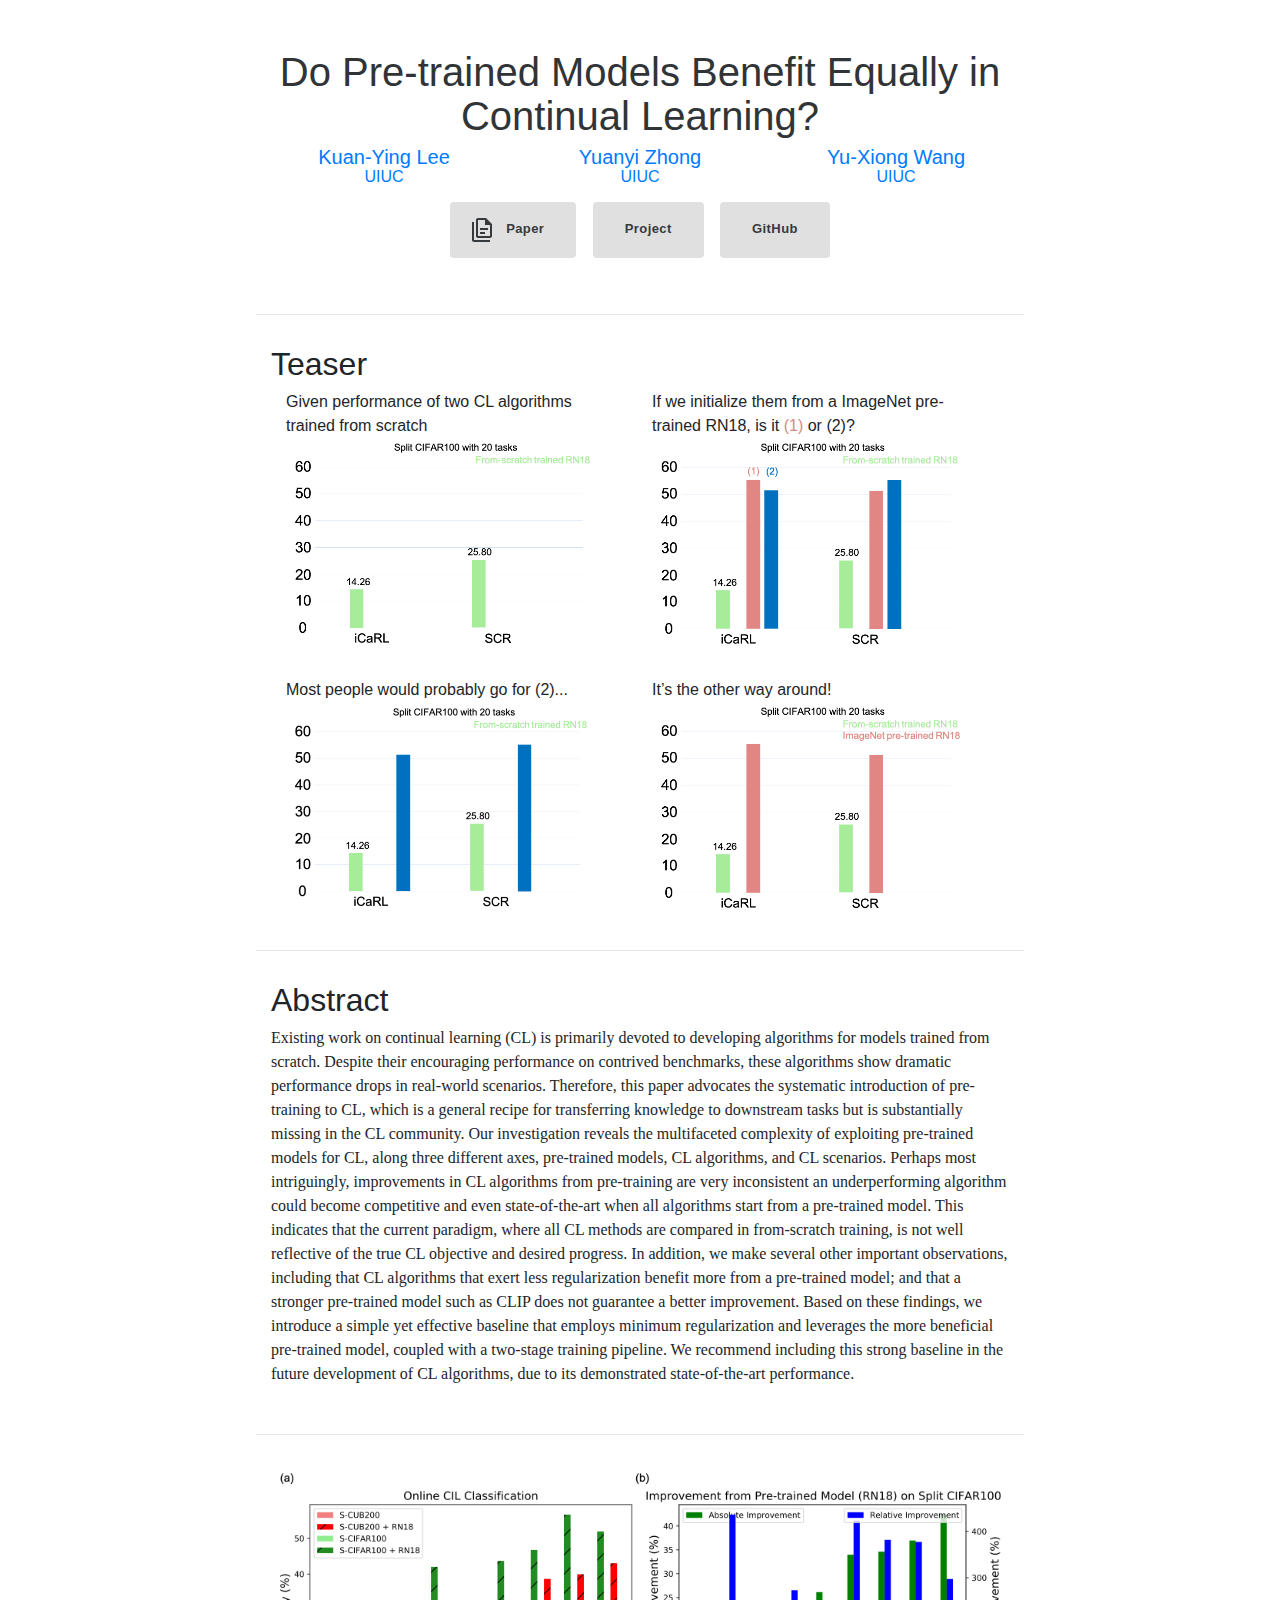
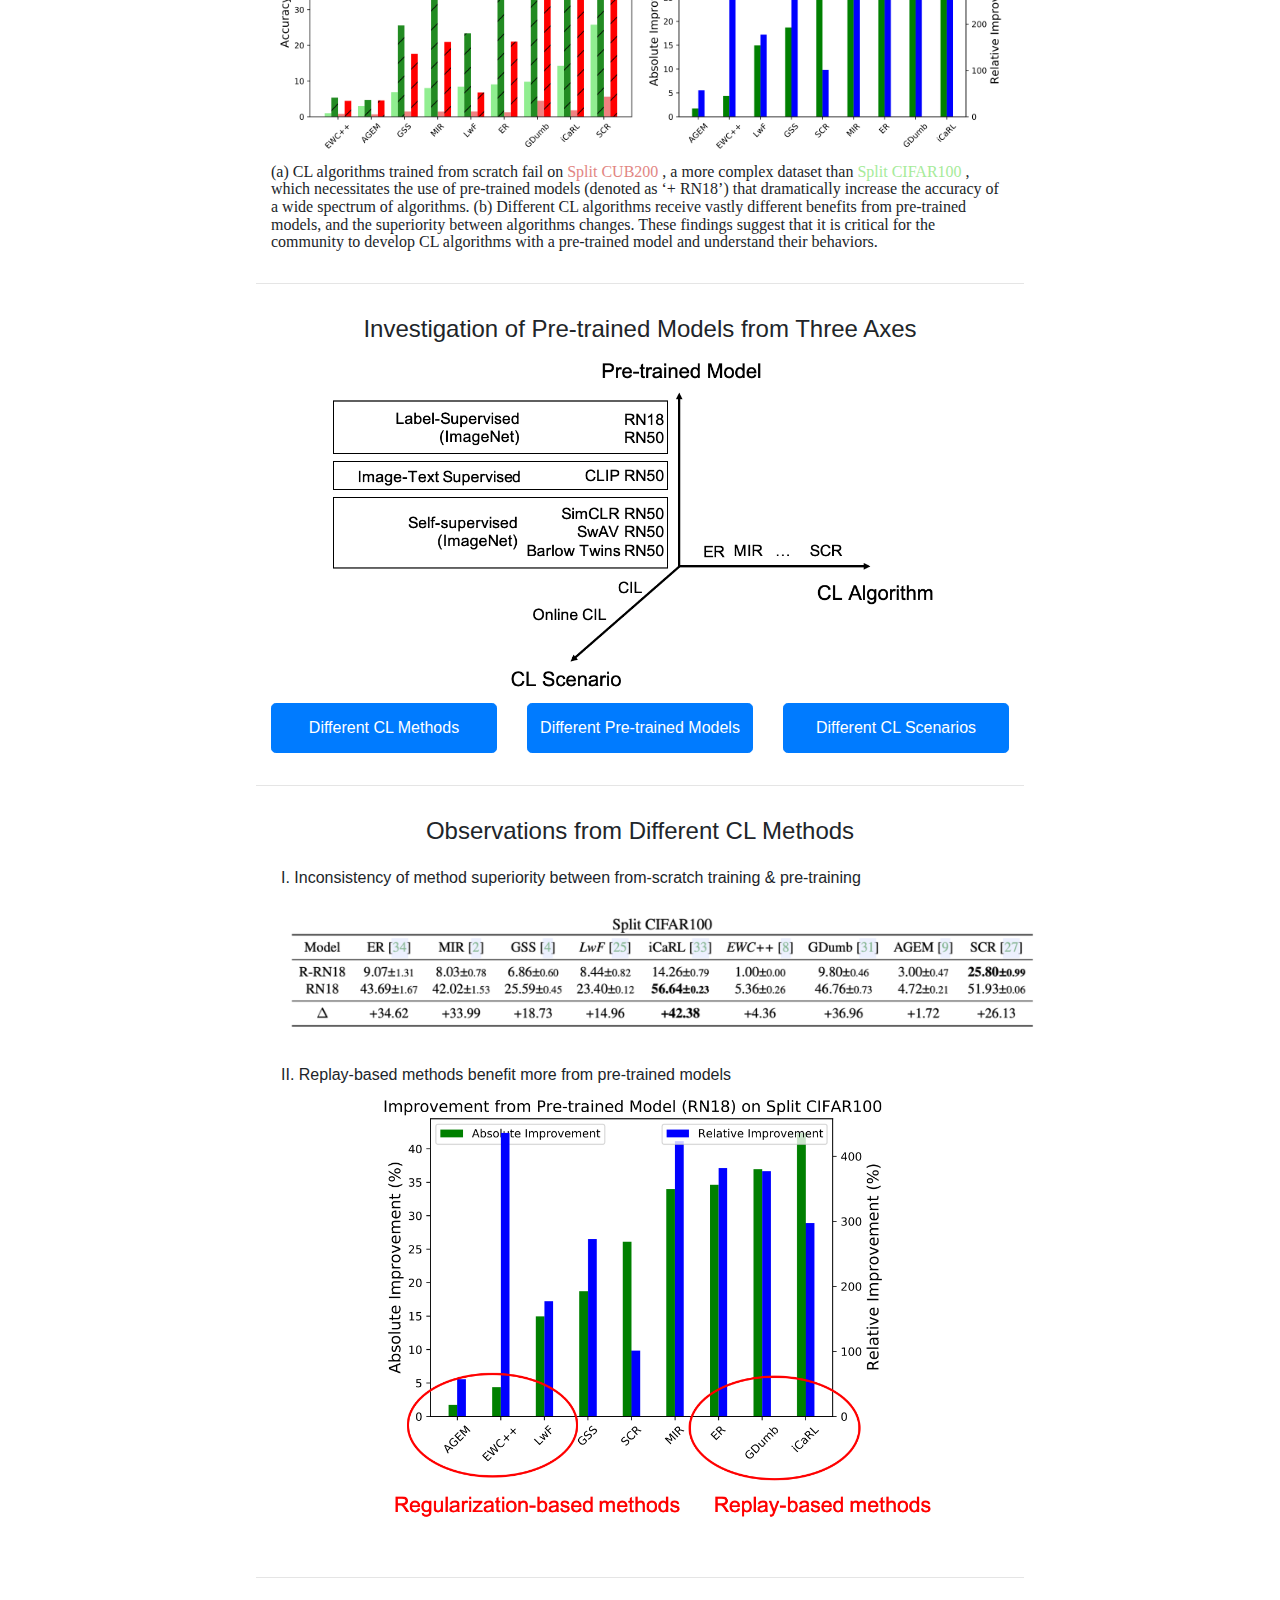
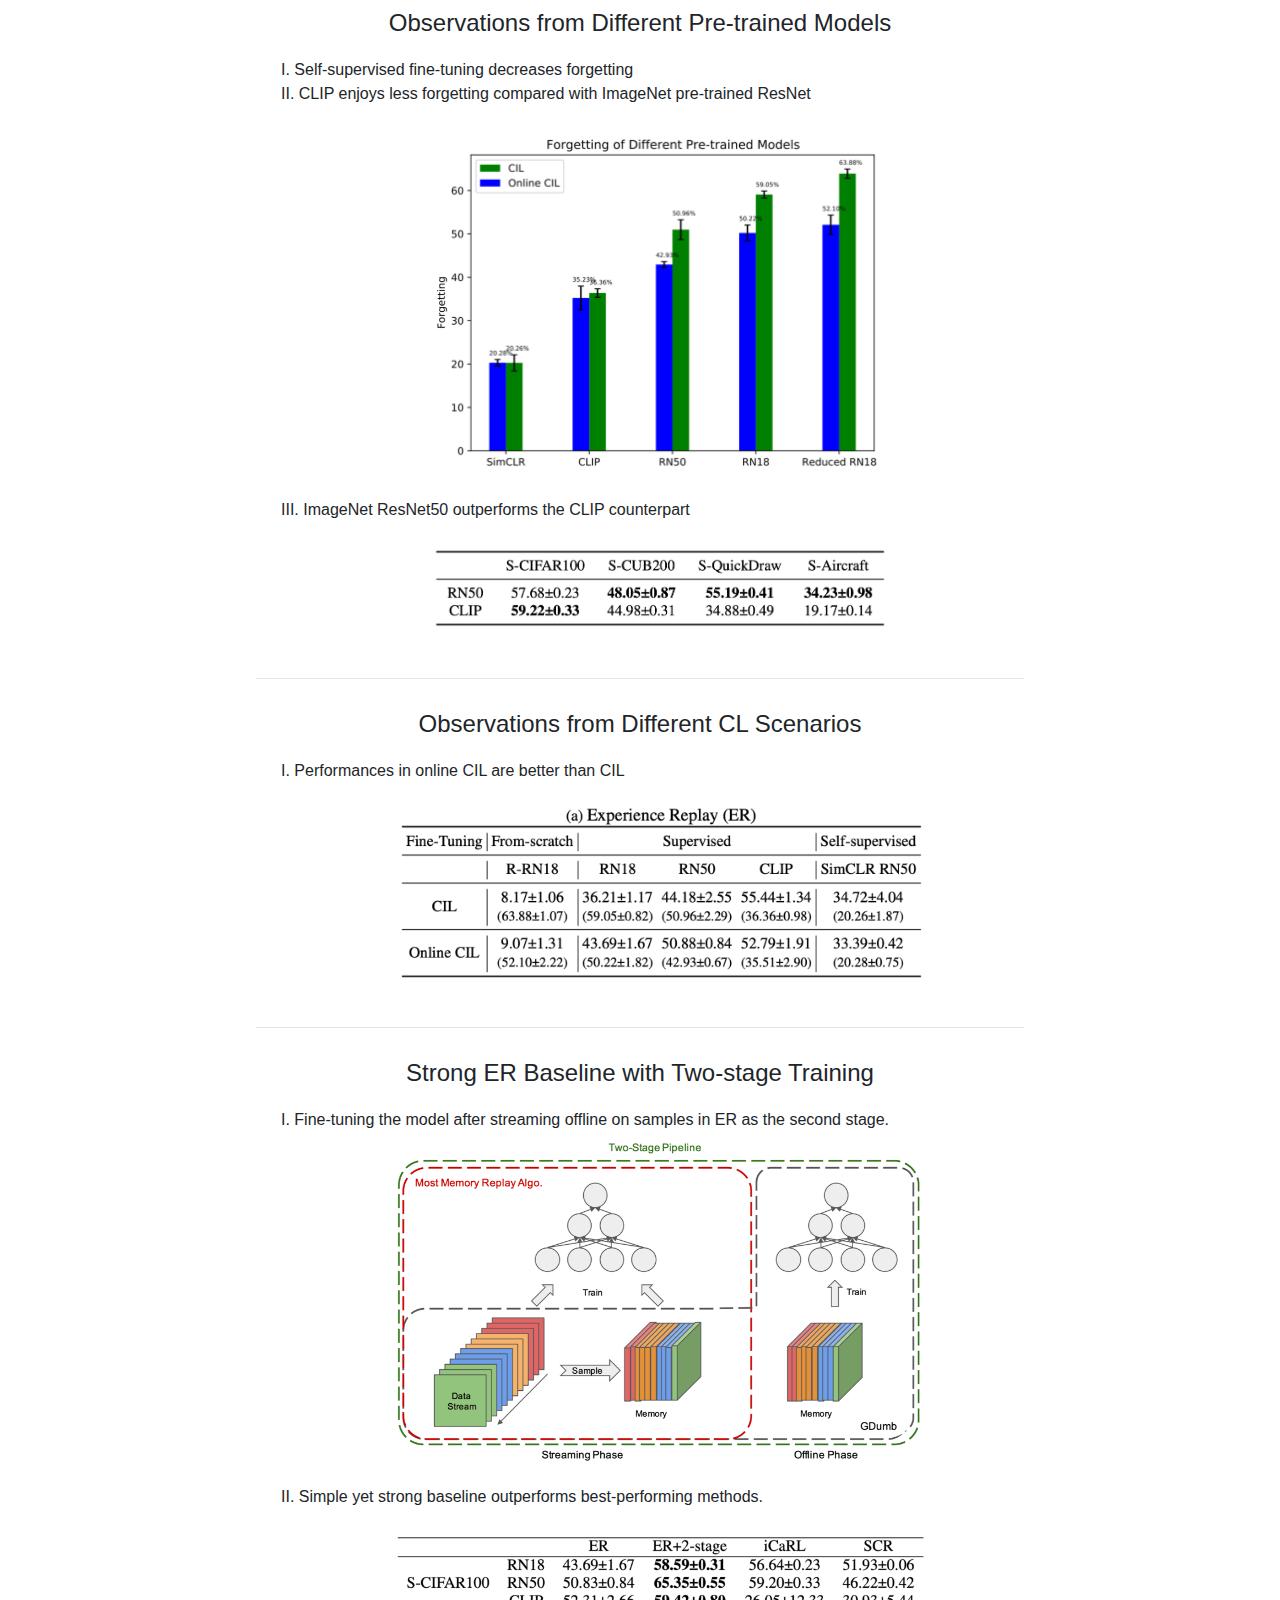
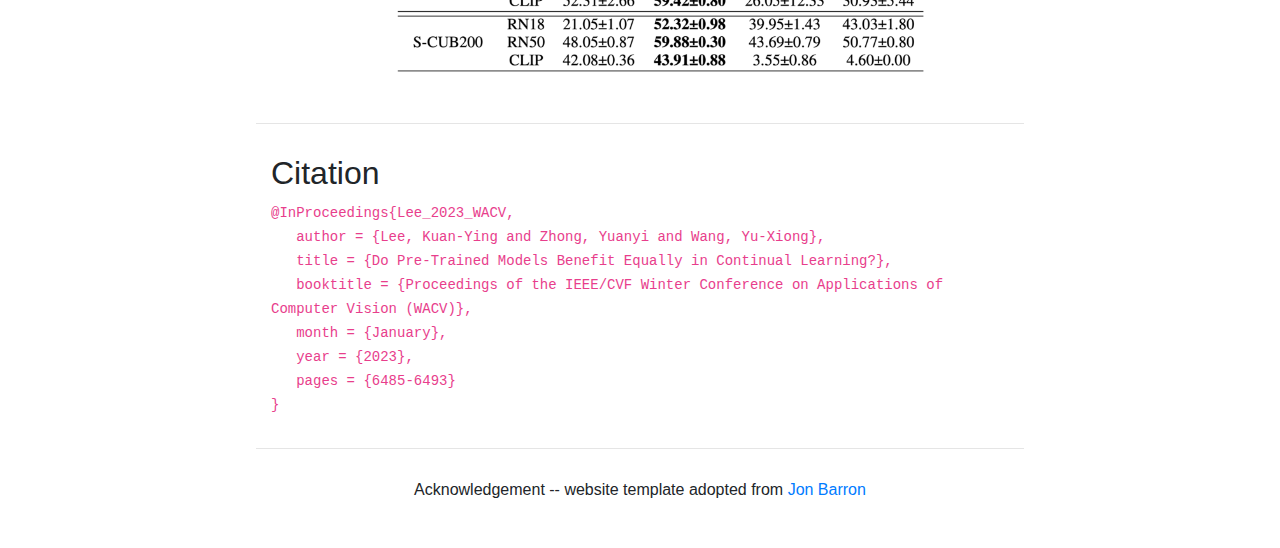
<file: publication/WACV23/index.html>
<!DOCTYPE html>
<html class=" w-mod-ix"><head><meta http-equiv="Content-Type" content="text/html; charset=UTF-8"><style>.wf-force-outline-none[tabindex="-1"]:focus{outline:none;}</style>

    <style>
        .center {
            display:block;
            margin-left: auto;
            margin-right: auto;
        }
        ol {
            list-style-type: upper-roman;
            list-style-position: inside;
        }
    </style>

    <!-- Google tag (gtag.js) -->
    <script async="" src="./pretrained_model_cl_files/js"></script>
    <script>
    window.dataLayer = window.dataLayer || [];
    function gtag(){dataLayer.push(arguments);}
    gtag('js', new Date());

    gtag('config', 'G-XB3PR2Y1TQ');
    </script>

    
    <meta name="viewport" content="width=device-width, initial-scale=1.0, shrink-to-fit=no">
    <title>Do Pre-trained Models Benefit Equally in Continual Learning?</title>
    <link rel="stylesheet" href="./pretrained_model_cl_files/bootstrap.min.css">
    <link href="./pretrained_model_cl_files/css" rel="stylesheet" type="text/css">
    <link rel="stylesheet" href="./pretrained_model_cl_files/Highlight-Clean.css">
    <link rel="stylesheet" href="./pretrained_model_cl_files/styles.css">

    <!-- <link rel="apple-touch-icon" sizes="180x180" href="https://dreamfusion3d.github.io/apple-touch-icon.png"> -->
    <!-- <link rel="icon" type="image/png" sizes="32x32" href="https://dreamfusion3d.github.io/favicon-32x32.png"> -->
    <!-- <link rel="icon" type="image/png" sizes="16x16" href="https://dreamfusion3d.github.io/favicon-16x16.png"> -->
    <!-- <link rel="manifest" href="https://dreamfusion3d.github.io/site.webmanifest"> -->

    <meta property="og:site_name" content="Do Pre-trained Models Benefit Equally in Continual Learning?">
    <meta property="og:type" content="video.other">
    <meta property="og:title" content="Do Pre-trained Models Benefit Equally in Continual Learning?">
    <meta property="og:description" content="Do Pre-trained Models Benefit Equally in Continual Learning?, 2023.">
    <!-- <meta property="og:url" content="https://dreamfusion3d.github.io/"> -->
    <!-- <meta property="og:image" content="https://dreamfusion3d.github.io/assets/images/dreamfusion_samples.png"> -->

    <!-- <meta property="article:publisher" content="https://dreamfusion3d.github.io/"> -->
    <!-- <meta name="twitter:card" content="summary_large_image"> -->
    <!-- <meta name="twitter:title" content="Do Pre-trained Models Benefit Equally in Continual Learning?"> -->
    <!-- <meta name="twitter:description" content="We combine neural rendering with a multi-modal text-to-2D image diffusion generative model to synthesize diverse 3D objects from text."> -->
    <!-- <meta name="twitter:url" content="https://dreamfusion3d.github.io/"> -->
    <!-- <meta name="twitter:image" content="https://dreamfusion3d.github.io/assets/images/dreamfusion_samples.png"> -->
    <!-- <meta name="twitter:site" content="" /> -->

    <script src="./pretrained_model_cl_files/video_comparison.js"></script>
    <script type="module" src="./pretrained_model_cl_files/model-viewer.min.js"></script>
</head>

<body data-new-gr-c-s-check-loaded="14.1086.0" data-gr-ext-installed="">
    <div class="highlight-clean" style="padding-bottom: 10px;">
        <div class="container" style="max-width: 768px;">
            <h1 class="text-center">Do Pre-trained Models Benefit Equally in Continual Learning?</h1>
        </div>
        <div class="container" style="max-width: 768px;">
            <div class="row authors">
                <div class="col-sm-4">
                    <h5 class="text-center"><a class="text-center" href="https://www.linkedin.com/in/eric-lee-7070a67b/">Kuan-Ying Lee</a></h5>
                    <h6 class="text-center"><a class="text-center" href="https://illinois.edu/">UIUC</a></h6>
                </div>
                <div class="col-sm-4">
                    <h5 class="text-center"><a class="text-center" href="https://www.linkedin.com/in/yuanyi-zhong/">Yuanyi Zhong</a></h5>
                    <h6 class="text-center"><a class="text-center" href="https://illinois.edu/">UIUC</a></h6>
                </div>
                <div class="col-sm-4">
                    <h5 class="text-center"><a class="text-center" href="https://yxw.web.illinois.edu/">Yu-Xiong Wang</a></h5>
                    <h6 class="text-center"><a class="text-center" href="https://illinois.edu/">UIUC</a></h6>
                </div>
            </div>    
        </div>
        <div class="buttons" style="margin-bottom: 8px;">
            <a class="btn btn-light" role="button" href="https://arxiv.org/abs/2210.15701">
                <svg style="width:24px;height:24px;margin-left:-12px;margin-right:12px" viewBox="0 0 24 24">
                    <path fill="currentColor" d="M16 0H8C6.9 0 6 .9 6 2V18C6 19.1 6.9 20 8 20H20C21.1 20 22 19.1 22 18V6L16 0M20 18H8V2H15V7H20V18M4 4V22H20V24H4C2.9 24 2 23.1 2 22V4H4M10 10V12H18V10H10M10 14V16H15V14H10Z"></path>
                </svg>Paper
            </a>
            <a class="btn btn-light" role="button" href="https://eric11220.github.io/publication/WACV23/">
                <svg style="visibility:hidden;width:0px;height:24px;margin-left:-12px;margin-right:12px" width="0px" height="24px" viewBox="0 0 375 531">
                    <polygon stroke="#000000" points="0.5,0.866 459.5,265.87 0.5,530.874 "></polygon>
                </svg>Project
            </a>
            <a class="btn btn-light" role="button" href="https://github.com/eric11220/pretrained-models-in-CL">
                <svg style="visibility:hidden;width:0px;height:24px;margin-left:-12px;margin-right:12px" width="0px" height="24px" viewBox="0 0 375 531">
                    <polygon stroke="#000000" points="0.5,0.866 459.5,265.87 0.5,530.874 "></polygon>
                </svg>GitHub
            </a>
        </div>
    </div>
    <hr class="divider">
    <div class="container" style="max-width: 768px;">
        <h2><b>Teaser</b></h2>
        <div>
            <div class="col-md-12" style="display:inline-block; width:49%">
                Given performance of two CL algorithms trained from scratch
            </div>
            <div class="col-md-12" style="display:inline-block; width:49%">
                If we initialize them from a ImageNet pre-trained RN18, <b>is it <span style="color:rgb(212,138,134);">(1)</span> or <span tyle="color:rgb(47,111,186);">(2)</span>?</b>
            </div>
        </div>
        <div>
            <div class="col-md-12" style="display:inline-block; width:49%">
                <img style="display:inline-block;" width="100%%" src="images/context1.png">
            </div>
            <div class="col-md-12" style="display:inline-block; width:49%">
                <img style="display:inline-block;" width="100%%" src="images/question1.png">
            </div>
        </div>
        <br>
        <div>
            <div class="col-md-12" style="display:inline-block; width:49%">
                Most people would probably go for <span tyle="color:rgb(47,111,186);">(2)</span>... 
            </div>
            <div class="col-md-12" style="display:inline-block; width:49%">
                It’s the other way around!
            </div>
        </div>
        <div>
            <div class="col-md-12" style="display:inline-block; width:49%">
                <img style="display:inline-block;" width="100%%" src="images/common1.png">
            </div>
            <div class="col-md-12" style="display:inline-block; width:49%">
                <img style="display:inline-block;" width="100%%" src="images/answer1.png">
            </div>
        </div>
    </div>
    <hr class="divider">
    <div class="container" style="max-width: 768px;">
        <div class="row">
            <div class="col-md-12">
                <h2>Abstract</h2>
                <p>
                    <!-- <strong> -->
                        Existing work on continual learning (CL) is primarily devoted to developing algorithms for models trained from scratch. Despite their encouraging performance on contrived benchmarks, these algorithms show dramatic performance drops in real-world scenarios. Therefore, this paper advocates the systematic introduction of pre-training to CL, which is a general recipe for transferring knowledge to downstream tasks but is substantially missing in the CL community. Our investigation reveals the multifaceted complexity of exploiting pre-trained models for CL, along three different axes, pre-trained models, CL algorithms, and CL scenarios. Perhaps most intriguingly, improvements in CL algorithms from pre-training are very inconsistent an underperforming algorithm could become competitive and even state-of-the-art when all algorithms start from a pre-trained model. This indicates that the current paradigm, where all CL methods are compared in from-scratch training, is not well reflective of the true CL objective and desired progress. In addition, we make several other important observations, including that CL algorithms that exert less regularization benefit more from a pre-trained model; and that a stronger pre-trained model such as CLIP does not guarantee a better improvement. Based on these findings, we introduce a simple yet effective baseline that employs minimum regularization and leverages the more beneficial pre-trained model, coupled with a two-stage training pipeline. We recommend including this strong baseline in the future development of CL algorithms, due to its demonstrated state-of-the-art performance.
                    <!-- </strong> -->
                </p>
            </div>
        </div>
    </div>
    <hr class="divider">
    <div class="container" style="max-width: 768px;">
        <div class="row" style="padding: 0px 15px 0px 15px;">
            <div>
                <img src="images/teaser.png" alt="Benefits from pre-trained models vary dramatically depening on different CL methods." style="max-width: 100%;">
            </div>
            <!-- <div class="col-md-6 col-sm-6 my-auto" style="float: left;"> -->
            <h6 class="caption">(a) CL algorithms trained from scratch fail on <span style="color:rgb(226,134,131);"> Split CUB200 </span>, a more complex dataset than <span style="color:rgb(166,235,153);"> Split CIFAR100 </span>, which necessitates the use of pre-trained models (denoted as ‘+ RN18’) that dramatically increase the accuracy of a wide spectrum of algorithms. (b) Different CL algorithms receive vastly different benefits from pre-trained models, and the superiority between algorithms changes. These findings suggest that it is critical for the community to develop CL algorithms with a pre-trained model and understand their behaviors. </h6>
            <!-- </div> -->
        </div>
    </div>
    <hr class="divider">
    <div class="container" style="max-width: 768px;">
        <div class="row">
            <div class="col-md-12">
                <h4 class="text-center">Investigation of Pre-trained Models from Three Axes</h4>
            </div>
            <div>
                <img class="center" src="images/axes.png" alt="Different models, different CL methods, and different CL scenarios for investigation" style="max-width: 80%;">
            </div>
            <div class='col-4'>
                <a href="#diff_methods" class="btn btn-primary btn-lg btn-search" style="font-size: min(2vw, 16px); padding: 12px 0px 12px 0px;">
                    Different CL Methods
                </a>
            </div>
            <div class='col-4'>
                <a href="#diff_models" class="btn btn-primary btn-lg btn-search" style="font-size: min(2vw, 16px); padding: 12px 0px 12px 0px;">
                    Different Pre-trained Models
                </a>
            </div>
            <div class='col-4'>
                <a href="#diff_scenarios" class="btn btn-primary btn-lg btn-search" style="font-size: min(2vw, 16px); padding: 12px 0px 12px 0px;">
                    Different CL Scenarios
                </a>
            </div>
        </div>
    </div>
    <hr class="divider">
    <div class="container" style="max-width: 768px;">
        <div class="row">
            <div class="col-md-12">
                <a id="diff_methods"><h4 class="text-center">Observations from Different CL Methods</h4></a>
            </div>

            <br><br><div class="row">
                <ol>
                    <li>Inconsistency of method superiority between from-scratch training & pre-training
                    <br><br>
                    <img class="center" src="images/inconsistency.png" alt="Rankings between CL methods change when a pre-trained model is deployed" style="max-width: 100%;">
                    <br>
                    <li>Replay-based methods benefit more from pre-trained models
                    <br>
                    <img class="center" src="images/replay_benefits_more.png" alt="Replay-based methods benefit more from a pre-trained model" style="max-width: 75%;">
                </ol>
            </div>

        </div>
    </div>
    <hr class="divider">

    <div class="container" style="max-width: 768px;">
        <div class="row">
            <div class="col-md-12">
                <a id="diff_models"><h4 class="text-center">Observations from Different Pre-trained Models</h4></a>
            </div>

            <br><br><div class="row">
                <ol>
                    <li>Self-supervised fine-tuning decreases forgetting
                    <br>
                    <li>CLIP enjoys less forgetting compared with ImageNet pre-trained ResNet
                    <br><br>
                    <img class="center" src="images/forgetting.png" alt="" style="max-width: 60%;">

                    <br>

                    <li>ImageNet ResNet50 outperforms the CLIP counterpart
                    <br><br>
                    <img class="center" src="images/clip_vs_imagenet.png" alt="" style="max-width: 60%;">
                </ol>
            </div>

        </div>
    </div>
    <hr class="divider">

    <div class="container" style="max-width: 768px;">
        <div class="row">
            <div class="col-md-12">
                <a id="diff_scenarios"><h4 class="text-center">Observations from Different CL Scenarios</h4></a>
            </div>

            <br><br><div class="row">
                <ol>
                    <li>Performances in online CIL are better than CIL
                    <br><br>
                    <img class="center" src="images/online_cil_better.png" alt="Rankings between CL methods change when a pre-trained model is deployed" style="max-width: 70%;">
                </ol>
            </div>

        </div>
    </div>
    <hr class="divider">

    <div class="container" style="max-width: 768px;">
        <div class="row">
            <div class="col-md-12">
                <h4 class="text-center">Strong ER Baseline with Two-stage Training</h4>
            </div>

            <br><br><div class="row">
                <ol>
                    <li>Fine-tuning the model after streaming offline on samples in ER as the second stage.
                    <br>
                    <img class="center" src="images/two_stage.png" alt="" style="max-width: 70%;">

                    <br>
                    <li>Simple yet strong baseline outperforms best-performing methods.
                    <br><br>
                    <img class="center" src="images/strong_baseline.png" alt="" style="max-width: 70%;"> 
                </ol>
            </div>

        </div>
    </div>
    <hr class="divider">

    <!-- Citation -->
    <div class="container" style="max-width: 768px;">
        <div class="row">
            <div class="col-md-12">
                <h2>Citation</h2>
                <code>
                @InProceedings{Lee_2023_WACV,<br>
                    &nbsp;&nbsp; author    = {Lee, Kuan-Ying and Zhong, Yuanyi and Wang, Yu-Xiong},<br>
                    &nbsp;&nbsp; title     = {Do Pre-Trained Models Benefit Equally in Continual Learning?},<br>
                    &nbsp;&nbsp; booktitle = {Proceedings of the IEEE/CVF Winter Conference on Applications of Computer Vision (WACV)},<br>
                    &nbsp;&nbsp; month     = {January},<br>
                    &nbsp;&nbsp; year      = {2023},<br>
                    &nbsp;&nbsp; pages     = {6485-6493}<br>
                }</code>
            </div>
        </div>
    </div>

    <hr class="divider">
    <div class="container" style="max-width: 768px;">
        <h6 class="text-center">Acknowledgement -- website template adopted from <a class="text-center" href="https://jonbarron.info/">Jon Barron</a></h6>
    </div>

    <script src="./pretrained_model_cl_files/polyfill.js"></script>
    <script src="./pretrained_model_cl_files/yall.js"></script>
    <script>
        yall(
            {
                observeChanges: true
            }
        );
    </script>
    <script src="./pretrained_model_cl_files/scripts.js"></script>
    <script src="./pretrained_model_cl_files/jquery.min.js"></script>
    <script src="./pretrained_model_cl_files/bootstrap.bundle.min.js"></script>
    <script src="./pretrained_model_cl_files/webflow.fd002feec.js"></script>
    <!-- Import the component -->


</body><grammarly-desktop-integration data-grammarly-shadow-root="true"></grammarly-desktop-integration></html>
</file>
<file: publication/WACV23/pretrained_model_cl_files/Highlight-Clean.css>
.highlight-clean {
  color: #313437;
  background-color: #fff;
  padding: 50px 0;
}

.highlight-clean p {
  color: #7d8285;
}

.highlight-clean h2 {
  font-weight: bold;
  margin-bottom: 25px;
  line-height: 1.5;
  padding-top: 0;
  margin-top: 0;
  color: inherit;
}

.highlight-clean .intro {
  font-size: 16px;
  max-width: 500px;
  margin: 0 auto 25px;
}

.highlight-clean .buttons {
  text-align: center;
}

.highlight-clean .buttons .btn {
  padding: 16px 32px;
  margin: 6px;
  border: none;
  background: none;
  box-shadow: none;
  text-shadow: none;
  opacity: 0.90;
  /*text-transform: uppercase;*/
  font-weight: bold;
  font-size: 13px;
  letter-spacing: 0.4px;
  line-height: 1;
  outline: none;
  background-color: #ddd;
}

.highlight-clean .buttons .btn:hover {
  opacity: 1;
}

.highlight-clean .buttons .btn:active {
  transform: translateY(1px);
}

.highlight-clean .buttons .btn-primary {
  background-color: #055ada;
  color: #fff;
}

body {
  font-family: 'Source Sans Pro', sans-serif;
  padding-bottom: 50px;
}
</file>
<file: publication/WACV23/pretrained_model_cl_files/styles.css>
.video-container {
	position:relative;
	padding-bottom:56.25%;
	padding-top:30px;
	height:0;
	overflow:hidden;
}

.video-container iframe, .video-container object, .video-container embed {
	position:absolute;
	top:0;
	left:0;
	width:100%;
	height:100%;
}

@font-face {
    font-family: webflow-icons;
    src: url("[data-uri]") format('truetype');
    font-weight: 400;
    font-style: normal
}

[class*=" w-icon-"],
[class^=w-icon-] {
    font-family: webflow-icons !important;
    speak: none;
    font-style: normal;
    font-weight: 400;
    font-variant: normal;
    text-transform: none;
    line-height: 1;
    -webkit-font-smoothing: antialiased;
    -moz-osx-font-smoothing: grayscale
}

.w-icon-slider-right:before {
    content: "\e600";
    color: white;
    text-shadow: 2px 0 0 #000, 0 -2px 0 #000, 0 2px 0 #000, -2px 0 0 #000;
}

.w-icon-slider-left:before {
    content: "\e601";
    color: white;
    text-shadow: 2px 0 0 #000, 0 -2px 0 #000, 0 2px 0 #000, -2px 0 0 #000;
}

.w-icon-nav-menu:before {
    content: "\e602"
}

.w-icon-arrow-down:before,
.w-icon-dropdown-toggle:before {
    content: "\e603"
}

.w-icon-file-upload-remove:before {
    content: "\e900"
}

.w-icon-file-upload-icon:before {
    content: "\e903"
}

.w-background-video {
    position: relative;
    overflow: hidden;
    height: 500px;
    color: #fff
}

.w-background-video>video {
    background-size: cover;
    background-position: 50% 50%;
    position: absolute;
    margin: auto;
    width: 100%;
    height: 100%;
    right: -100%;
    bottom: -100%;
    top: -100%;
    left: -100%;
    object-fit: cover;
    z-index: -100
}

.w-background-video>video::-webkit-media-controls-start-playback-button {
    display: none !important;
    -webkit-appearance: none
}

.w-slider {
    position: relative;
    /* height: 300px; */
    text-align: center;
    background: #ddd;
    clear: both;
    -webkit-tap-highlight-color: transparent;
    tap-highlight-color: rgba(0, 0, 0, 0);
}

.w-slider-mask {
    position: relative;
    display: block;
    overflow: hidden;
    z-index: 1;
    left: 0;
    right: 0;
    height: 100%;
    white-space: nowrap
}

.w-slide {
    position: relative;
    display: inline-block;
    vertical-align: top;
    width: 100%;
    height: 98%;
    padding-bottom: 30px;
    white-space: normal;
    text-align: left
}

.w-slider-nav {
    position: absolute;
    z-index: 100;
    top: auto;
    right: 0;
    bottom: 0;
    left: 0;
    margin: auto;
    padding-top: 10px;
    height: 40px;
    text-align: center;
    -webkit-tap-highlight-color: transparent;
    tap-highlight-color: rgba(0, 0, 0, 0)
}

.w-slider-nav.w-round>div {
    border-radius: 100%
}

.w-slider-nav.w-num>div {
    width: auto;
    height: auto;
    padding: .2em .5em;
    font-size: inherit;
    line-height: inherit
}

.w-slider-nav.w-shadow>div {
    box-shadow: 0 0 3px rgba(51, 51, 51, .4)
}

.w-slider-nav-invert {
    color: #fff
}

.w-slider-nav-invert>div {
    background-color: rgba(34, 34, 34, .4)
}

.w-slider-nav-invert>div.w-active {
    background-color: #222
}

.w-slider-dot {
    position: relative;
    display: inline-block;
    width: 1em;
    height: 1em;
    background-color: rgba(255, 255, 255, .4);
    cursor: pointer;
    margin: 0 3px .5em;
    transition: background-color .1s, color .1s
}

.w-slider-dot.w-active {
    background-color: #fff
}

.w-slider-dot:focus {
    outline: 0;
    box-shadow: 0 0 0 2px #fff
}

.w-slider-dot:focus.w-active {
    box-shadow: none
}

.w-slider-arrow-left,
.w-slider-arrow-right {
    position: absolute;
    width: 80px;
    top: 0;
    right: 0;
    bottom: 0;
    left: 0;
    margin: auto;
    cursor: pointer;
    overflow: hidden;
    color: #fff;
    font-size: 40px;
    -webkit-tap-highlight-color: transparent;
    tap-highlight-color: rgba(0, 0, 0, 0);
    -webkit-user-select: none;
    -moz-user-select: none;
    -ms-user-select: none;
    user-select: none
}

.w-slider-arrow-left [class*=' w-icon-'],
.w-slider-arrow-left [class^=w-icon-],
.w-slider-arrow-right [class*=' w-icon-'],
.w-slider-arrow-right [class^=w-icon-] {
    position: absolute
}

.w-slider-arrow-left:focus,
.w-slider-arrow-right:focus {
    outline: 0
}

.w-slider-arrow-left {
    z-index: 3;
    right: auto
}

.w-slider-arrow-right {
    z-index: 4;
    left: auto
}

.w-icon-slider-left,
.w-icon-slider-right {
    top: 0;
    right: 0;
    bottom: 0;
    left: 0;
    margin: auto;
    width: 1em;
    height: 1em
}

.w-slider-aria-label {
    border: 0;
    clip: rect(0 0 0 0);
    height: 1px;
    margin: -1px;
    overflow: hidden;
    padding: 0;
    position: absolute;
    width: 1px
}

.w-slider-force-show {
    display: block !important
}

.html-embed-2 {
    width: 100%;
    height: 100%;
    -o-object-fit: fill;
    object-fit: fill
}

.div-block-9 {
    overflow: visible;
    width: 98%;
    height: 100%;
    margin-right: auto;
    margin-left: auto
}

.div-block-9.last_block {
    position: absolute;
    left: 101%;
    top: 0;
    right: 0;
    bottom: 0;
    height: 100%;
    padding-bottom: 30px;
}

.div-block-9.first_video {
    position: absolute;
    left: -200%;
    top: 0;
    right: 0;
    bottom: 0;
    width: 100%;
    height: 100%;
    padding-bottom: 30px;
}

.video_class {
    width: auto;
    height: 80%;
    margin-right: auto;
    margin-left: auto
}

.video_class.last_video {
    position: absolute;
    left: 52%;
    top: 0;
    right: 0;
    bottom: 0
}

.video_class.mobile {
    display: none
}

.slider-2 {
    overflow: hidden;
    height: 500px
}

.mask {
    overflow: visible;
    width: 40%;
    margin-right: auto;
    margin-left: auto
}

.nerf_slider_v2 {
    overflow: hidden;
    margin: 5px -15px 0;
    background-color: rgba(56, 56, 56, 0);
    padding-bottom: 36px;
}

.nerf_slider_v2 h6,
.captioned_videos h6 {
    /* font-style: italic; */
    display: flex;
    margin-right: auto;
    margin-left: auto;
    justify-content: center;
    /* align-items: center; */
    text-align: center;
}

/* .captioned_videos { */
    /* padding-bottom: 20px; */
    /* margin-top: 16px; */
/* } */

.captioned_videos h6 {
    max-width: 768px;
    padding-top: 6px;
}

.nerf_slider_v2 h6 {
    width: 95%;
    min-height: 100px;
}

.nerf_slider_v2 .first_video h6,
.nerf_slider_v2 .last_block h6 {
    max-width: 160px;
}

.citation {
    margin-left: 10px;
    /* background-color: #e9e9e9; */
    padding: 8px;
}

.citation:not(:first-child) {
    margin-top: 10px;
}

.citation h4,
h5,
h6 {
    margin: 0;
    font-weight: initial;
}

.citation b {
    text-decoration: underline;
    font-weight: bold;
}

.citation ul {
    padding-left: 0px;
    margin: 0;
}

.citation li {
    display: inline;
}

.citation h4 {
    line-height: normal;
    font-weight: bold;
}

.citation h5 {
    margin-top: 4px;
    margin-bottom: 4px;
    line-height: normal;
    font-size: 12px;
}

.citation h6 {
    /* margin-top: 4px; */
    font-style: italic;
}

.citation img,
.citation video {
    float: right;
    margin-left: 8px;
}

.citation p {
    /* color: steelblue; */
    /* font-weight: bold; */
    font-size: 12px;
    margin-left: 0;
    margin-right: 0;
    margin-bottom: 0;
    margin-top: 0;
}

.citation .conference {
    font-style: normal;
    font-weight: bold;
    padding-right: 5px;
    padding-left: 5px;
    /* background-color: PaleGreen; */
    margin-left: 0;
}

.citation .conference.workshop {
    background-color: LightSkyBlue;
}

.citation .conference.arxiv {
    background-color: Gainsboro;
}

@media only screen and (max-width: 600px) {
    .news,
    .citation {
        margin-left: 0;
    }
    .citation h4 {
        font-size: 14px;
    }
    .citation ul {
        font-size: 12px;
    }
    .authors h5 {
        font-size: 20px;
    }
    .authors h6 {
        font-size: 16px;
        padding-bottom: 6px;
    }
    .show_wide {
        display: none;
    }
}
@media only screen and (max-width: 768px) {
    .btn-search {
        font-size: 16px;
        padding-left: 4px;
        padding-right: 4px;
    }
}

.authors {
    padding-bottom: 10px;
}
.authors .col-sm-3 {
    padding: 0;
}
.authors h5 {
    font-size: 24px;
    font-weight: 300;
}
.authors h5 {
    font-size: 20px;
}

.shadowed_text {
    text-shadow: 4px 0 4px #5fb7f7, 0 -4px 4px #5fb7f7, 0 4px 4px #5fb7f7, -4px 0 4px #5fb7f7;
    color: white;
}

body {
    /* font-family: et-book, Palatino, "Palatino Linotype", "Palatino LT STD", "Book Antiqua", Georgia, serif; */
    /* font-family: Palatino, "Palatino Linotype", "Palatino LT STD", "Book Antiqua", Georgia, serif; */
    font-weight: 300;
    font-family: "Source Sans Pro",Calibri,Candara,Arial,sans-serif;
}

/* code {

} */

h1, h2, h3, h4, h5, h6 {
    font-family: "Source Sans Pro",Calibri,Candara,Arial,sans-serif;
    font-weight: 300;
    line-height: 1.1;
    color: inherit;
}

p, .caption {
    font-family: Palatino, "Palatino Linotype", "Palatino LT STD", "Book Antiqua", Georgia, serif;
    margin-top: 4px;
}

/* From Ref-NeRF */
.video-compare-container {
    width: 63%;
    margin: 0 auto;
    position: relative;
    display: block;
    line-height: 0;
    overflow: hidden !important;
  }
  
  .video {
    width: 100%;
    height: auto;
    position: relative;
    top: 0;
    left: 0;
  }
  
  .videoMerge {
    position: relative;
    top: 0;
    left: 0;
    z-index: 10;
    width: 100%;
    display: block;
    margin: 0 auto;
    background-size: cover;
  }
  
  .cropped-video{
      width: 100%;
      overflow:hidden;
      display:block;
  }

/* Compositional generation */
#compositional_tags_depth_0 {
    display: none;
}
/* .compositional .video {
    position: absolute;
    top: 0;
}
.compositional .video .caption {
    margin-bottom: 18px;
} */
.compositional .text {
    font-size: 18px;
}
.compositional .text .selectable {
    padding: 0;
}
.compositional .text .selectable:last-child {
    margin-bottom: 0;
}
.compositional .text .selectable span {
    padding: 2px;
    margin-left: 4px;
    margin-right: 4px;
    /* margin-top: 4px; */
}
.compositional .text .selectable span:first-child {
    margin-left: 0;
}
.compositional .text .selectable span:hover {
    cursor: pointer;
}
.compositional .text .selectable span:not(:last-child)::after {
    content: '|';
    padding: 2px 2px 2px 8px;
    margin-right: -2px;
    margin-left: 2px;
    background-color: white;
    color:rgb(161, 161, 161);
}
.compositional .text .selectable span:active {
    cursor: pointer;
    background: rgb(171, 218, 191) !important;
}
.compositional.video {
    width: 100%;
}
.compositional .text .selectable span.hidden {
    display: none !important;
    /* color: rgb(161, 161, 161) !important; */
    /* background: white !important; */
    /* cursor: default !important; */
}
.compositional .text .selectable span:not(.selected) {
    font-weight: 300;
    color: rgb(50, 50, 50);
    /* background: rgb(200, 200, 200); */
    /* color: blue; */
}
.compositional .text .selectable span:not(.selected):hover {
    background: rgb(194, 247, 215);
}
/* .compositional .text .selectable span.active { */
.compositional .text .selectable span.selected {
    color: #055ada;
    background: rgb(194, 247, 215);
    /* font-weight: bold; */
}
.compositional .video-compare-container {
    /* background-color: black; */
    width: 100%;
    max-width: 256px;
    margin-right: auto;
    margin-left: auto;
    transition: opacity 0.75s ease-in;
}
@media screen and (max-width: 575px) {
    .video-compare-container {
        padding-top: 32px;
    }
}
/* .compositional .text .selectable span.active::before {
    content: '\a';
    white-space: pre;
    background-color: white !important;
} */
/* .compositional .text .selectable span.selected {
    border: 2px black;
} */


.banner {
    width: 100%;
    max-height: 128px;
}
@media screen and (min-width: 768px) {
    .banner {
        min-height: 128px;
    }
}
.banner video {
    max-height: 128px;
    max-width: 768px;
    /* text-align: center; */
    margin-right: auto;
    margin-left: auto;
    display: block;
}

.btn-search {
    display: block;
    text-align: center;
    padding: 12px 20px 12px 20px;
    margin-right: auto;
    margin-left: auto;
}

.btn-search svg {
    margin-right: 4px;
}

hr.divider {
    max-width: 768px;
    margin-top: 32px;
    margin-bottom: 32px;
}

.row:not(:last-child):not(.authors) {
    margin-bottom: 16px;
}

.invisible {
    display: none;
}

.btn-light.disabled {
    /* border: 2px black; */
    background-color: #ccc;
}


/* Gallery */
.video-gallery {
  padding:40px 0;
}
.column {
  margin-bottom:40px;
}
.video {
  max-width: 100%;
}
.card-body {
  padding: 12px;
}
.search .card-body {
    padding: 32px
}
#videoGallery .sticky-top {
  width: 100%;
  background-color: rgba(255, 255, 255, 0.9);
}
.row.search {
  padding-top: 16px;
  margin-top: 0;
  margin-bottom: 16px;
  max-width: 900px !important;
  padding-bottom: 16px;
}
.row.search .col-sm-12 {
    /* padding: 0; */
    max-width: 900px !important;
}

.disappearing {
    /* opacity: 0; */
    transition-property: background-color;
    transition-duration: 2s;
}

.display-none {
    display: none !important;
}

/* .loads-parent-model {
    margin-right: auto;
    margin-left: auto;
    display: block;
    margin-top: 130px;
} */
.model-viewer {
    margin-bottom: 8px;
}
/* model-viewer::after {
    padding-bottom: 40px;
}
model-viewer .controls {
    position: absolute;
    bottom: 0;
    margin-left: auto;
    margin-right: auto;
    left: 0;
    right: 0;
    text-align: center;
} */

.meshes .controls {
    margin-left: auto;
    margin-right: auto;
    text-align: center;
}
.meshes .controls button:not(:last-child) {
    margin-right: 4px;
}
.meshes p.caption {
    text-align: center;
}
</file>
